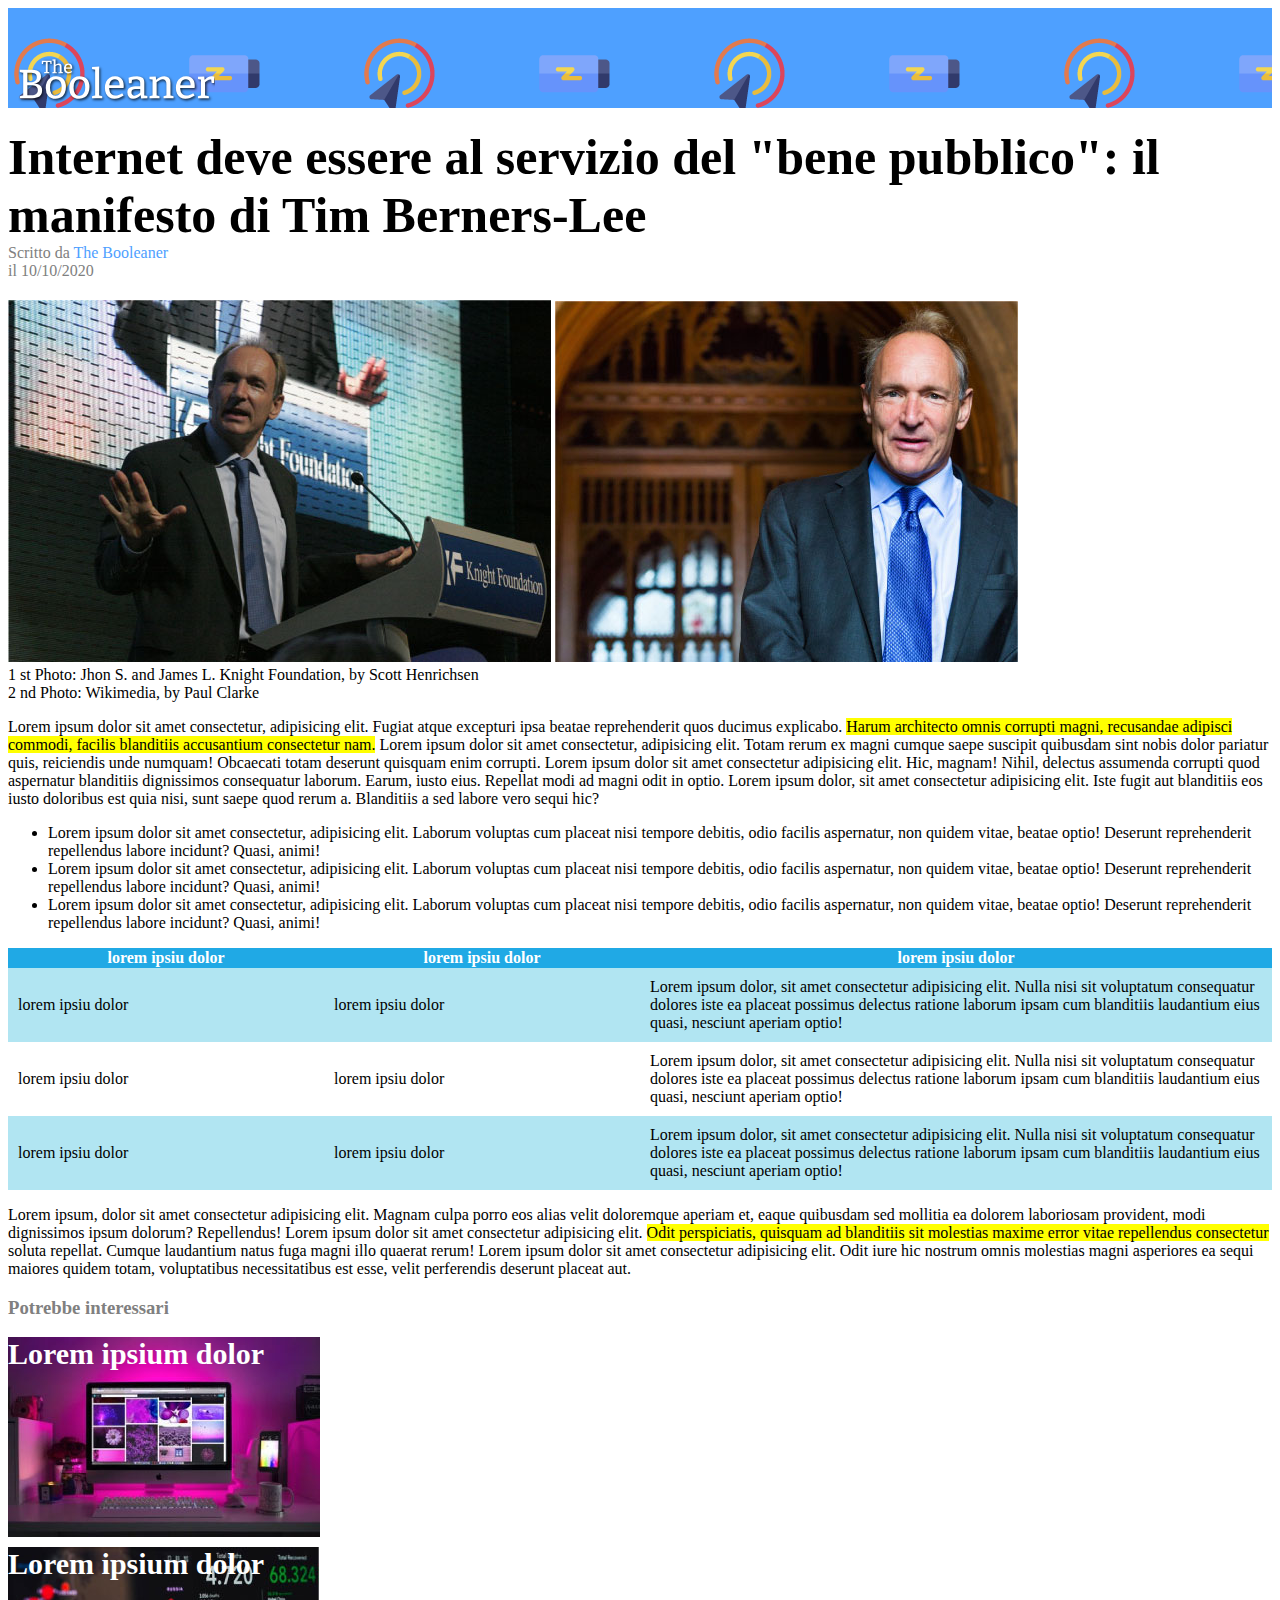
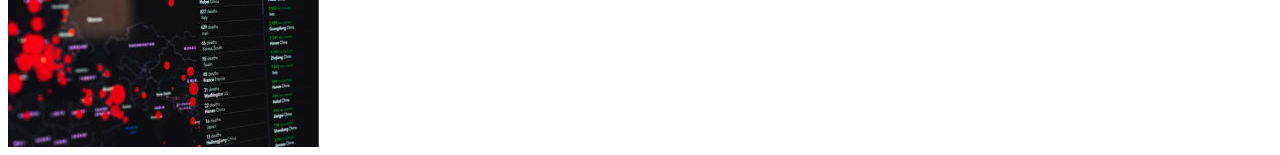
<file: index.html>
<!DOCTYPE html>
<html lang="en">

<head>
    <meta charset="UTF-8">
    <meta name="viewport" content="width=device-width, initial-scale=1.0">
    <title>The Booleaner</title>
    <link rel="stylesheet" href="css/style.css">
</head>

<body>

    <!-- instestazione con immagine bg -->

    <header>
        <div class="logo">
            <img src="img/logo.svg" alt="The Booleaner">
        </div>
    </header>

    <!-- /instestazione con immagine bg -->

    <main>

        <!-- sezione titolo e autore -->

        <section class="titolo">
            <h1>
                Internet deve essere al servizio del "bene pubblico": il manifesto di Tim Berners-Lee
            </h1>

            <div class="autore">
                Scritto da <span>The Booleaner</span><br>
                il 10/10/2020
            </div>

        </section>

        <!-- /sezione titolo e autore -->

        <!-- immagini e descrizione -->

        <div class="immagini">
            <div class="foto">
                <img src="img/tim-1.jpg" alt="foto di Tim Berners-Lee1">
                <img src="img/tim-2.jpg" alt="foto di Tim Berners-Lee2">
            </div>

            <div class="descrizione">
                <span>
                    1 st Photo: Jhon S. and James L. Knight Foundation, by Scott Henrichsen <br>
                    2 nd Photo: Wikimedia, by Paul Clarke
                </span>
            </div>
        </div>

        <!-- /immagini e descrizione -->

        <!-- sezione articolo -->

        <div class="articolo">

            <!-- primo paragrafo -->

            <div class="paragrafo1">
                <p>
                    Lorem ipsum dolor sit amet consectetur, adipisicing elit. Fugiat atque excepturi ipsa beatae
                    reprehenderit quos ducimus explicabo. <span class="evidenziato">Harum architecto omnis corrupti
                        magni, recusandae
                        adipisci commodi, facilis blanditiis accusantium consectetur nam.</span> Lorem ipsum dolor sit
                    amet consectetur, adipisicing elit. Totam rerum ex magni cumque saepe suscipit quibusdam sint nobis
                    dolor pariatur quis, reiciendis unde numquam! Obcaecati totam deserunt quisquam enim corrupti. Lorem
                    ipsum dolor sit amet consectetur adipisicing elit. Hic, magnam! Nihil, delectus assumenda corrupti
                    quod aspernatur blanditiis dignissimos consequatur laborum. Earum, iusto eius. Repellat modi ad
                    magni odit in optio. Lorem ipsum dolor, sit amet consectetur adipisicing elit. Iste fugit aut
                    blanditiis eos iusto doloribus est quia nisi, sunt saepe quod rerum a. Blanditiis a sed labore vero
                    sequi hic?
                </p>
            </div>

            <div class="lista">
                <ul>
                    <li>
                        Lorem ipsum dolor sit amet consectetur, adipisicing elit. Laborum voluptas cum placeat nisi
                        tempore debitis, odio facilis aspernatur, non quidem vitae, beatae optio! Deserunt reprehenderit
                        repellendus labore incidunt? Quasi, animi!
                    </li>

                    <li>
                        Lorem ipsum dolor sit amet consectetur, adipisicing elit. Laborum voluptas cum placeat nisi
                        tempore debitis, odio facilis aspernatur, non quidem vitae, beatae optio! Deserunt reprehenderit
                        repellendus labore incidunt? Quasi, animi!
                    </li>

                    <li>
                        Lorem ipsum dolor sit amet consectetur, adipisicing elit. Laborum voluptas cum placeat nisi
                        tempore debitis, odio facilis aspernatur, non quidem vitae, beatae optio! Deserunt reprehenderit
                        repellendus labore incidunt? Quasi, animi!
                    </li>
                </ul>
            </div>

            <!-- /primo paragrafo -->

            <!-- tabella -->

            <table>
                <thead>
                    <tr>
                        <th>lorem ipsiu dolor</th>
                        <th>lorem ipsiu dolor</th>
                        <th class="testo">lorem ipsiu dolor</th>
                    </tr>
                </thead>

                <tbody>
                    <tr class="riga">
                        <td>lorem ipsiu dolor</td>
                        <td>lorem ipsiu dolor</td>
                        <td>Lorem ipsum dolor, sit amet consectetur adipisicing elit. Nulla nisi sit voluptatum
                            consequatur dolores iste ea placeat possimus delectus ratione laborum ipsam cum blanditiis
                            laudantium eius quasi, nesciunt aperiam optio!</td>
                    </tr>

                    <tr>
                        <td>lorem ipsiu dolor</td>
                        <td>lorem ipsiu dolor</td>
                        <td>Lorem ipsum dolor, sit amet consectetur adipisicing elit. Nulla nisi sit voluptatum
                            consequatur dolores iste ea placeat possimus delectus ratione laborum ipsam cum blanditiis
                            laudantium eius quasi, nesciunt aperiam optio!</td>
                    </tr>

                    <tr class="riga">
                        <td>lorem ipsiu dolor</td>
                        <td>lorem ipsiu dolor</td>
                        <td>Lorem ipsum dolor, sit amet consectetur adipisicing elit. Nulla nisi sit voluptatum
                            consequatur dolores iste ea placeat possimus delectus ratione laborum ipsam cum blanditiis
                            laudantium eius quasi, nesciunt aperiam optio!</td>
                    </tr>
                </tbody>
            </table>

            <!--/ tabella -->

            <!-- secondo paragrafo -->

            <div class="paragrafo2">
                <p>
                    Lorem ipsum, dolor sit amet consectetur adipisicing elit. Magnam culpa porro eos alias velit
                    doloremque aperiam et, eaque quibusdam sed mollitia ea dolorem laboriosam provident, modi
                    dignissimos ipsum dolorum? Repellendus! Lorem ipsum dolor sit amet consectetur adipisicing elit.
                    <span class="evidenziato">Odit perspiciatis, quisquam ad blanditiis sit molestias maxime error vitae
                        repellendus consectetur</span>
                    soluta repellat. Cumque laudantium natus fuga magni illo quaerat rerum! Lorem ipsum dolor sit amet
                    consectetur adipisicing elit. Odit iure hic nostrum omnis molestias magni asperiores ea sequi
                    maiores quidem totam, voluptatibus necessitatibus est esse, velit perferendis deserunt placeat aut.
                </p>
            </div>

            <!-- /secondo paragrafo -->

        </div>

        <!-- /sezione articolo -->

    </main>

    <!-- footer info utili -->

    <footer>
        <h3>Potrebbe interessari</h3>

        <div class="immagine-footer1">
            <span>Lorem ipsium dolor</span>
        </div>

        <div class="immagine-footer2">
            <span>Lorem ipsium dolor</span>
        </div>
    </footer>

    <!-- /footer info utili -->

</body>

</html>
</file>
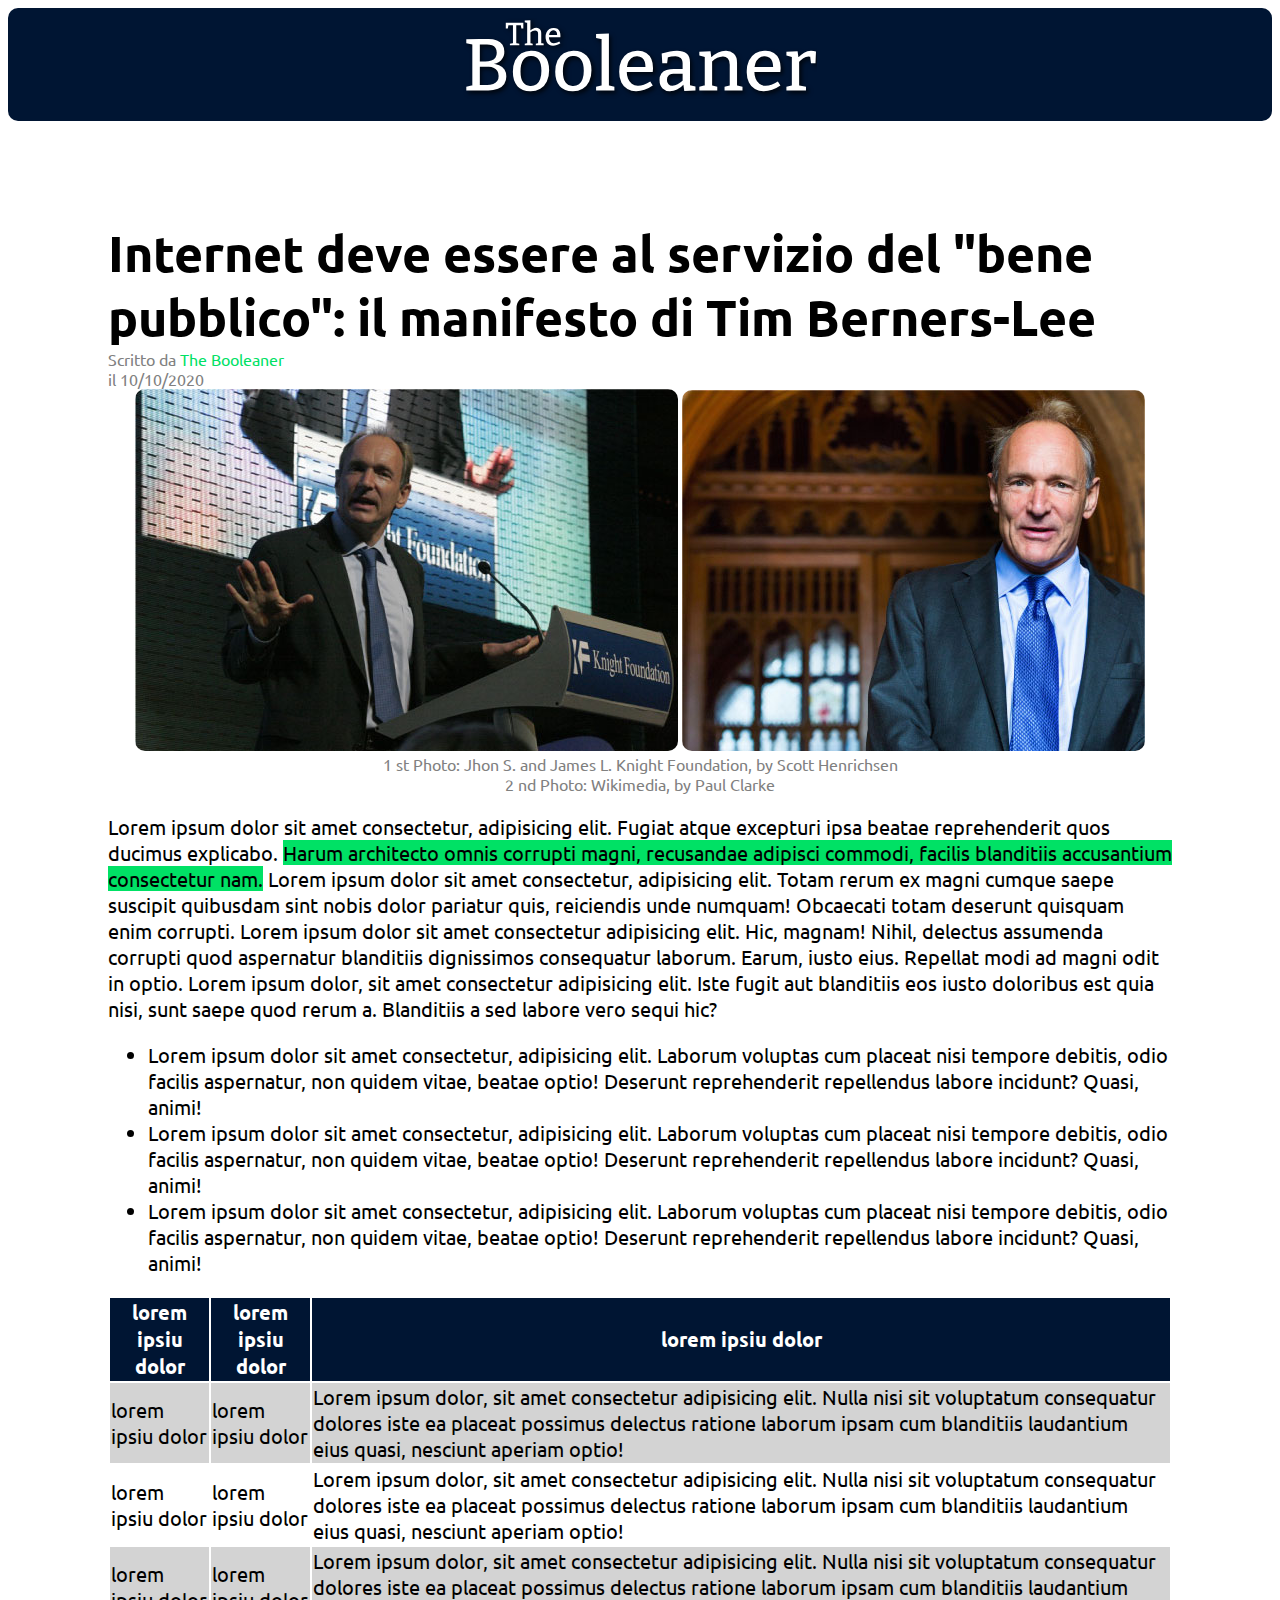
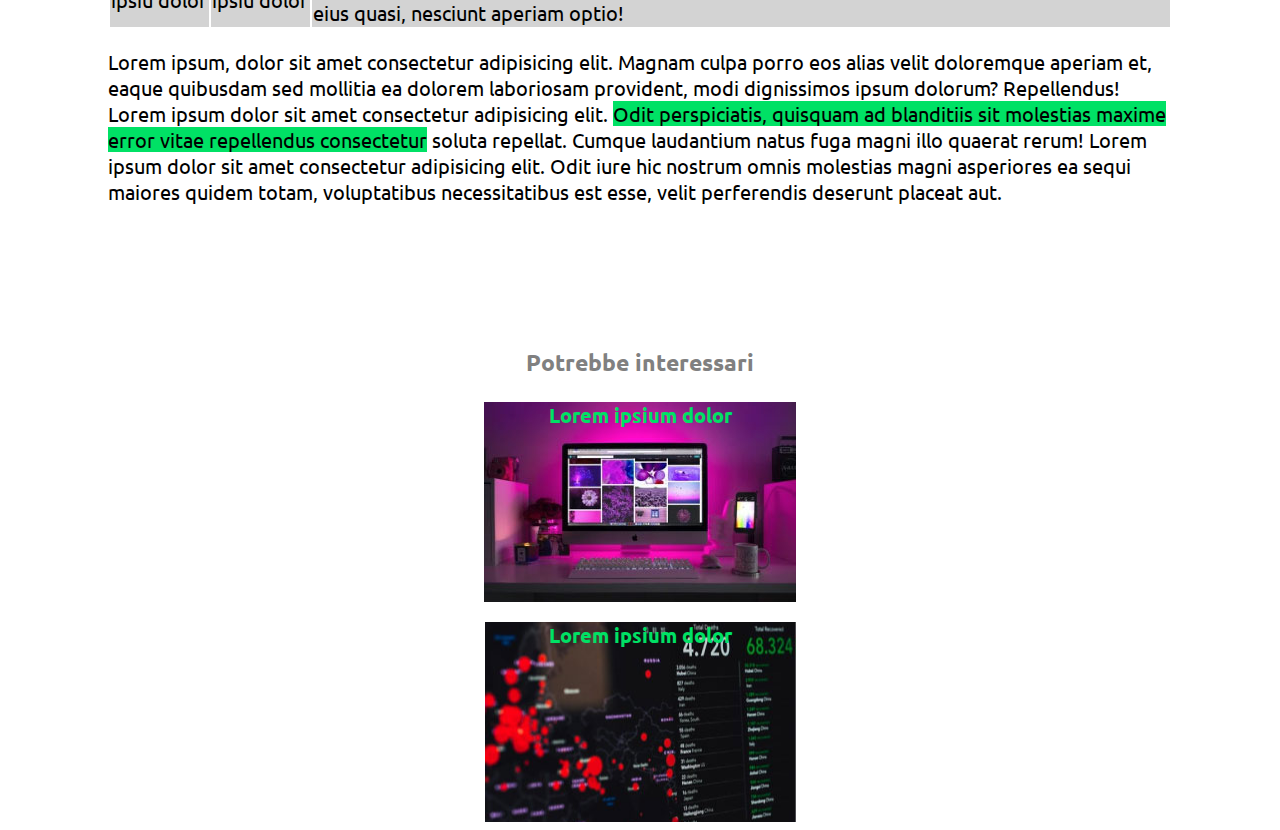
<file: bonus/index.html>
<!DOCTYPE html>
<html lang="en">

<head>
    <meta charset="UTF-8">
    <meta name="viewport" content="width=device-width, initial-scale=1.0">
    <title>The Booleaner</title>
    <link rel="stylesheet" href="style.css">
    <link rel="preconnect" href="https://fonts.googleapis.com">
    <link rel="preconnect" href="https://fonts.gstatic.com" crossorigin>
    <link
        href="https://fonts.googleapis.com/css2?family=Cabin&family=Comfortaa:wght@300;400&family=Montserrat:wght@100;400&family=Poppins:wght@100;300&family=Roboto:wght@300&family=Titillium+Web:wght@300&family=Ubuntu&display=swap"
        rel="stylesheet">
</head>

<body>

    <!-- instestazione con immagine bg -->

    <header>
        <div class="logo">
            <img src="/img/logo.svg" alt="The Booleaner">
        </div>
    </header>

    <!-- /instestazione con immagine bg -->

    <main>

        <!-- sezione titolo e autore -->

        <section class="titolo">
            <h1>
                Internet deve essere al servizio del "bene pubblico": il manifesto di Tim Berners-Lee
            </h1>

            <div class="autore">
                Scritto da <span>The Booleaner</span><br>
                il 10/10/2020
            </div>

        </section>

        <!-- /sezione titolo e autore -->

        <!-- immagini e descrizione -->

        <div class="immagini">
            <div class="foto">
                <img src="/img/tim-1.jpg" alt="foto di Tim Berners-Lee1">
                <img src="/img/tim-2.jpg" alt="foto di Tim Berners-Lee2">
            </div>

            <div class="descrizione">
                <span>
                    1 st Photo: Jhon S. and James L. Knight Foundation, by Scott Henrichsen <br>
                    2 nd Photo: Wikimedia, by Paul Clarke
                </span>
            </div>
        </div>

        <!-- /immagini e descrizione -->

        <!-- sezione articolo -->

        <div class="articolo">

            <!-- primo paragrafo -->

            <div class="paragrafo1">
                <p>
                    Lorem ipsum dolor sit amet consectetur, adipisicing elit. Fugiat atque excepturi ipsa beatae
                    reprehenderit quos ducimus explicabo. <span class="evidenziato">Harum architecto omnis corrupti
                        magni, recusandae
                        adipisci commodi, facilis blanditiis accusantium consectetur nam.</span> Lorem ipsum dolor sit
                    amet consectetur, adipisicing elit. Totam rerum ex magni cumque saepe suscipit quibusdam sint nobis
                    dolor pariatur quis, reiciendis unde numquam! Obcaecati totam deserunt quisquam enim corrupti. Lorem
                    ipsum dolor sit amet consectetur adipisicing elit. Hic, magnam! Nihil, delectus assumenda corrupti
                    quod aspernatur blanditiis dignissimos consequatur laborum. Earum, iusto eius. Repellat modi ad
                    magni odit in optio. Lorem ipsum dolor, sit amet consectetur adipisicing elit. Iste fugit aut
                    blanditiis eos iusto doloribus est quia nisi, sunt saepe quod rerum a. Blanditiis a sed labore vero
                    sequi hic?
                </p>
            </div>

            <div class="lista">
                <ul>
                    <li>
                        Lorem ipsum dolor sit amet consectetur, adipisicing elit. Laborum voluptas cum placeat nisi
                        tempore debitis, odio facilis aspernatur, non quidem vitae, beatae optio! Deserunt reprehenderit
                        repellendus labore incidunt? Quasi, animi!
                    </li>

                    <li>
                        Lorem ipsum dolor sit amet consectetur, adipisicing elit. Laborum voluptas cum placeat nisi
                        tempore debitis, odio facilis aspernatur, non quidem vitae, beatae optio! Deserunt reprehenderit
                        repellendus labore incidunt? Quasi, animi!
                    </li>

                    <li>
                        Lorem ipsum dolor sit amet consectetur, adipisicing elit. Laborum voluptas cum placeat nisi
                        tempore debitis, odio facilis aspernatur, non quidem vitae, beatae optio! Deserunt reprehenderit
                        repellendus labore incidunt? Quasi, animi!
                    </li>
                </ul>
            </div>

            <!-- /primo paragrafo -->

            <!-- tabella -->

            <table>
                <thead>
                    <tr>
                        <th>lorem ipsiu dolor</th>
                        <th>lorem ipsiu dolor</th>
                        <th>lorem ipsiu dolor</th>
                    </tr>
                </thead>

                <tbody>
                    <tr class="riga">
                        <td>lorem ipsiu dolor</td>
                        <td>lorem ipsiu dolor</td>
                        <td>Lorem ipsum dolor, sit amet consectetur adipisicing elit. Nulla nisi sit voluptatum
                            consequatur dolores iste ea placeat possimus delectus ratione laborum ipsam cum blanditiis
                            laudantium eius quasi, nesciunt aperiam optio!</td>
                    </tr>

                    <tr>
                        <td>lorem ipsiu dolor</td>
                        <td>lorem ipsiu dolor</td>
                        <td>Lorem ipsum dolor, sit amet consectetur adipisicing elit. Nulla nisi sit voluptatum
                            consequatur dolores iste ea placeat possimus delectus ratione laborum ipsam cum blanditiis
                            laudantium eius quasi, nesciunt aperiam optio!</td>
                    </tr>

                    <tr class="riga">
                        <td>lorem ipsiu dolor</td>
                        <td>lorem ipsiu dolor</td>
                        <td>Lorem ipsum dolor, sit amet consectetur adipisicing elit. Nulla nisi sit voluptatum
                            consequatur dolores iste ea placeat possimus delectus ratione laborum ipsam cum blanditiis
                            laudantium eius quasi, nesciunt aperiam optio!</td>
                    </tr>
                </tbody>
            </table>

            <!--/ tabella -->

            <!-- secondo paragrafo -->

            <div class="paragrafo2">
                <p>
                    Lorem ipsum, dolor sit amet consectetur adipisicing elit. Magnam culpa porro eos alias velit
                    doloremque aperiam et, eaque quibusdam sed mollitia ea dolorem laboriosam provident, modi
                    dignissimos ipsum dolorum? Repellendus! Lorem ipsum dolor sit amet consectetur adipisicing elit.
                    <span class="evidenziato">Odit perspiciatis, quisquam ad blanditiis sit molestias maxime error vitae
                        repellendus consectetur</span>
                    soluta repellat. Cumque laudantium natus fuga magni illo quaerat rerum! Lorem ipsum dolor sit amet
                    consectetur adipisicing elit. Odit iure hic nostrum omnis molestias magni asperiores ea sequi
                    maiores quidem totam, voluptatibus necessitatibus est esse, velit perferendis deserunt placeat aut.
                </p>
            </div>

            <!-- /secondo paragrafo -->

        </div>

        <!-- /sezione articolo -->

    </main>

    <!-- footer info utili -->

    <footer>
        <h3>Potrebbe interessari</h3>

        <div class="immagine-footer1">
            <span>Lorem ipsium dolor</span>
        </div>

        <div class="immagine-footer2">
            <span>Lorem ipsium dolor</span>
        </div>
    </footer>

    <!-- /footer info utili -->

</body>

</html>
</file>
<file: css/style.css>
/* intestazione */

header {
    height: 100px;
    background-color: #4ea0ff;
    background-image: url(../img/pattern.png);
}

.logo img {
    height: 50px;
    margin-top: 50px;
    margin-left: 10px;
}

/* /intestazione */

/* titolo  */

h1 {
    font-size: 50px;
    margin-top: 20px;
    margin-bottom: 0px;
}

.autore {
    color: gray;
    margin-bottom: 20px;
}

.autore span {
    color: #4ea0ff;
}

/* /titolo  */

/* sezione articolo */

.evidenziato {
    background-color: yellow;
}

/* /sezione articolo */

/* tabella */

thead {
    background-color: #20a9e5;
    color: white;
}

.testo{
    width: 50%;
}

.riga {
    background-color: #b1e5f2;
}

td{
    padding: 10px;
}

table{
    border-collapse: collapse;
}

/*/ tabella */

/* footer info utili */

.immagine-footer1 {
    height: 200px;
    background-image: url(../img/monitor.jpg);
    background-repeat: no-repeat;
}

.immagine-footer2 {
    height: 200px;
    background-image: url(../img/graph.jpg);
    background-repeat: no-repeat;
    margin-top: 10px;
}

footer h3{
    color: gray;
}

footer span {
    color: white;
    font-size: 30px;
    font-weight: bold;
}

/*/ footer info utili */
</file>
<file: bonus/style.css>
* {
    font-family: 'Cabin', sans-serif;
    font-family: 'Comfortaa', cursive;
    font-family: 'Montserrat', sans-serif;
    font-family: 'Poppins', sans-serif;
    font-family: 'Roboto', sans-serif;
    font-family: 'Titillium Web', sans-serif;
    font-family: 'Ubuntu', sans-serif;
}

main {
    padding: 100px;
}

.logo img {
    padding: 10px;
    height: 90px;
}

.logo {
    text-align: center;
    border-radius: 10px;
    background-color: #001533;
}

h1 {
    font-size: 50px;
    margin-top: 0px;
    margin-bottom: 0px;
}

.autore,
.descrizione {
    color: gray;
}

.autore span {
    color: #00e165;
}

.immagini{
    text-align: center;
}

.foto img {
    border-radius: 10px;
}

.articolo,
footer {
    font-size: 20px;
}


.evidenziato {
    background-color: #00e165;
}

thead {
    color: white;
    background-color: #001533;
}

.riga {
    background-color: lightgray;
}

footer {
    text-align: center;
}

footer h3 {
    color: grey;
}

footer span {
    color: #00e165;
    font-weight: bold;
}

.immagine-footer1 {
    height: 200px;
    background-image: url(/img/monitor.jpg);
    background-repeat: no-repeat;
    background-position: center;
}

.immagine-footer2 {
    height: 200px;
    background-image: url(/img/graph.jpg);
    background-repeat: no-repeat;
    background-position: center;
    margin-top: 20px;
}
</file>
